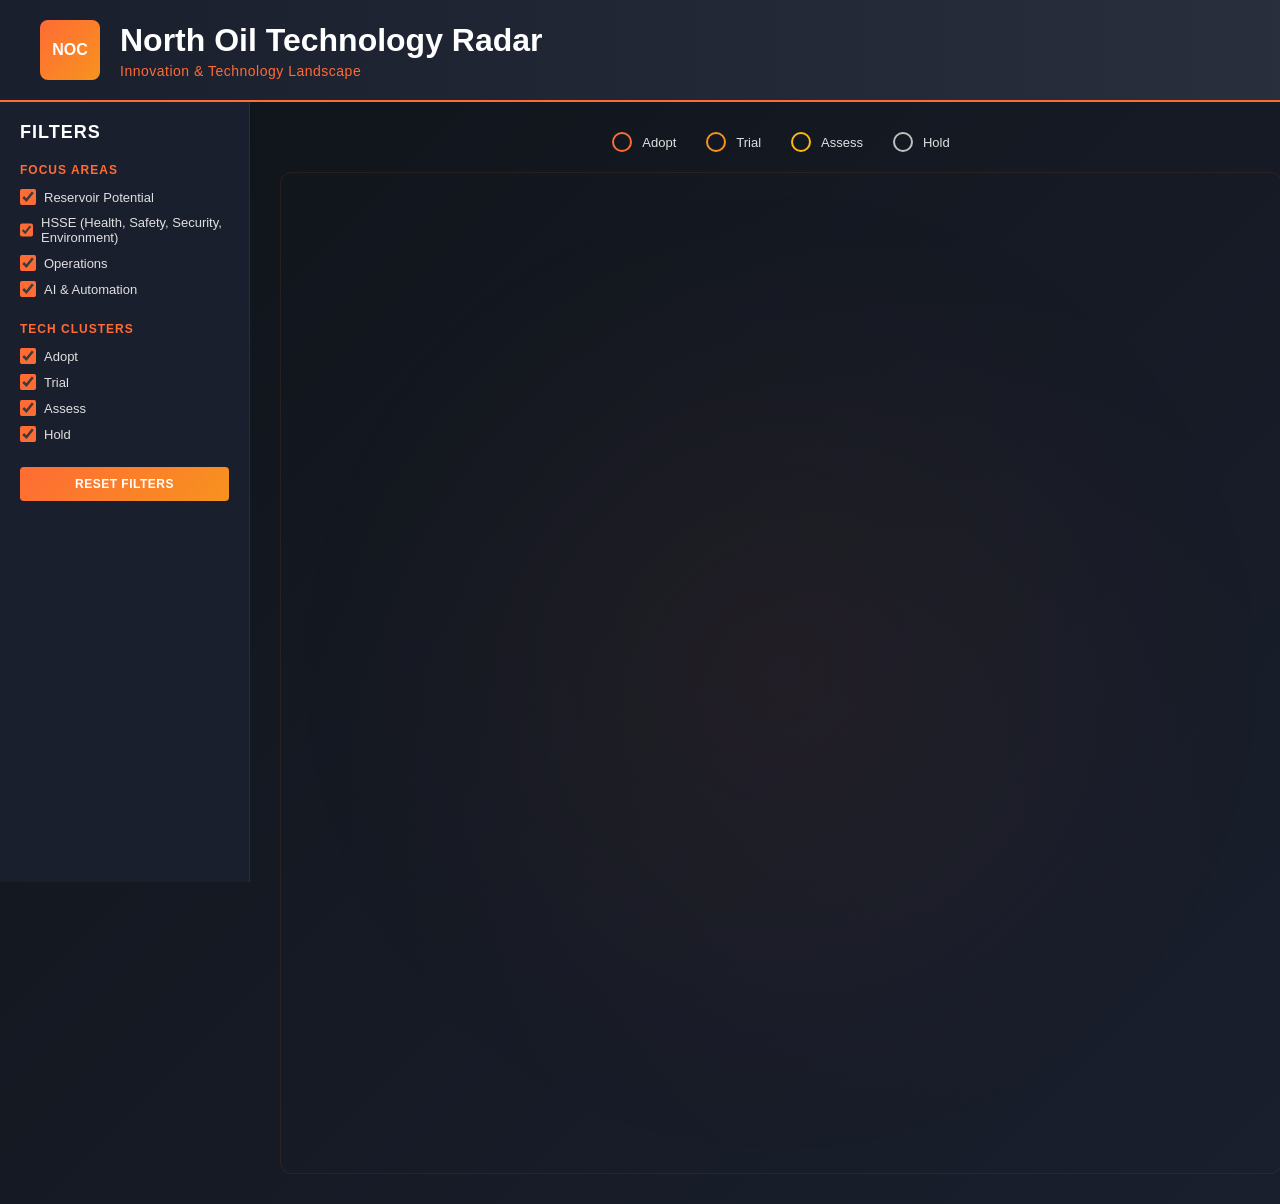
<file: index-standalone.html>
<!DOCTYPE html>
<html lang="en">
<head>
    <meta charset="UTF-8">
    <meta name="viewport" content="width=device-width, initial-scale=1.0">
    <title>North Oil Technology Radar</title>
    <script src="https://d3js.org/d3.v7.min.js"></script>
    <style>
* {
    margin: 0;
    padding: 0;
    box-sizing: border-box;
}

body {
    font-family: -apple-system, BlinkMacSystemFont, 'Segoe UI', Roboto, 'Helvetica Neue', Arial, sans-serif;
    background: linear-gradient(135deg, #0f1419 0%, #1a1f2e 100%);
    color: #e0e0e0;
    overflow-x: hidden;
}

.container {
    display: grid;
    grid-template-columns: 250px 1fr;
    grid-template-rows: auto 1fr;
    min-height: 100vh;
    max-width: 1600px;
    margin: 0 auto;
}

/* Header Styles */
.header {
    grid-column: 1 / -1;
    background: linear-gradient(90deg, #1a1f2e 0%, #2a2f3e 100%);
    padding: 20px 40px;
    border-bottom: 2px solid #ff6b35;
    display: flex;
    align-items: center;
}

.logo-container {
    display: flex;
    align-items: center;
    gap: 20px;
}

.logo {
    height: 60px;
    width: 60px;
    border-radius: 8px;
    background: linear-gradient(135deg, #ff6b35, #f7931e);
    padding: 8px;
    display: flex;
    align-items: center;
    justify-content: center;
    font-weight: bold;
    color: white;
}

.header-text h1 {
    font-size: 32px;
    font-weight: 700;
    color: #fff;
    margin-bottom: 4px;
}

.header-text p {
    font-size: 14px;
    color: #ff6b35;
    font-weight: 500;
    letter-spacing: 0.5px;
}

/* Filters Panel */
.filters-panel {
    grid-column: 1;
    grid-row: 2;
    background: #1a1f2e;
    padding: 20px;
    border-right: 1px solid #2a2f3e;
    overflow-y: auto;
    max-height: calc(100vh - 120px);
}

.filters-panel h2 {
    font-size: 18px;
    color: #fff;
    margin-bottom: 20px;
    text-transform: uppercase;
    letter-spacing: 1px;
}

.filter-group {
    margin-bottom: 25px;
}

.filter-group h3 {
    font-size: 12px;
    color: #ff6b35;
    text-transform: uppercase;
    letter-spacing: 1px;
    margin-bottom: 12px;
    font-weight: 600;
}

.filter-options {
    display: flex;
    flex-direction: column;
    gap: 10px;
}

.filter-checkbox {
    display: flex;
    align-items: center;
    cursor: pointer;
    font-size: 13px;
    user-select: none;
    transition: all 0.2s ease;
}

.filter-checkbox:hover {
    color: #ff6b35;
}

.filter-checkbox input[type="checkbox"] {
    margin-right: 8px;
    width: 16px;
    height: 16px;
    cursor: pointer;
    accent-color: #ff6b35;
}

.reset-button {
    width: 100%;
    padding: 10px;
    background: linear-gradient(135deg, #ff6b35, #f7931e);
    color: white;
    border: none;
    border-radius: 4px;
    font-size: 12px;
    font-weight: 600;
    text-transform: uppercase;
    letter-spacing: 0.5px;
    cursor: pointer;
    transition: all 0.3s ease;
}

.reset-button:hover {
    transform: translateY(-2px);
    box-shadow: 0 4px 12px rgba(255, 107, 53, 0.4);
}

/* Main Content */
.main-content {
    grid-column: 2;
    grid-row: 2;
    display: flex;
    flex-direction: column;
    padding: 30px;
    position: relative;
}

/* Legend */
.legend {
    display: flex;
    gap: 30px;
    margin-bottom: 20px;
    justify-content: center;
    flex-wrap: wrap;
}

.legend-item {
    display: flex;
    align-items: center;
    gap: 10px;
    font-size: 13px;
    font-weight: 500;
}

.legend-ring {
    flex-shrink: 0;
}

/* Radar Container */
.radar-container {
    flex: 1;
    display: flex;
    justify-content: center;
    align-items: center;
    background: radial-gradient(circle, rgba(255, 107, 53, 0.05) 0%, transparent 70%);
    border-radius: 12px;
    border: 1px solid rgba(255, 107, 53, 0.1);
    overflow: hidden;
    position: relative;
}

#radarSvg {
    filter: drop-shadow(0 0 20px rgba(255, 107, 53, 0.1));
}

/* Bubble Styles */
.bubble {
    cursor: pointer;
    transition: all 0.3s ease;
    filter: drop-shadow(0 2px 4px rgba(0, 0, 0, 0.2));
}

.bubble:hover {
    filter: drop-shadow(0 4px 12px rgba(255, 107, 53, 0.6)) brightness(1.1);
    transform-origin: center;
}

.bubble circle {
    transition: all 0.3s ease;
}

.bubble text {
    pointer-events: none;
    font-size: 12px;
    font-weight: 600;
    text-anchor: middle;
    dominant-baseline: middle;
}

/* Radar Rings */
.radar-ring {
    fill: none;
    stroke: rgba(255, 107, 53, 0.1);
    stroke-width: 1;
}

.radar-label {
    font-size: 12px;
    fill: rgba(255, 255, 255, 0.5);
    text-anchor: middle;
}

/* Tooltip */
.tooltip {
    position: fixed;
    background: rgba(26, 31, 46, 0.98);
    color: #e0e0e0;
    border: 1px solid #ff6b35;
    border-radius: 8px;
    padding: 16px;
    pointer-events: none;
    display: none;
    z-index: 1000;
    max-width: 300px;
    box-shadow: 0 8px 32px rgba(0, 0, 0, 0.6);
    backdrop-filter: blur(10px);
}

.tooltip.visible {
    display: block;
    animation: tooltipFadeIn 0.2s ease;
}

@keyframes tooltipFadeIn {
    from {
        opacity: 0;
        transform: translateY(-10px);
    }
    to {
        opacity: 1;
        transform: translateY(0);
    }
}

.tooltip-content h4 {
    color: #ff6b35;
    font-size: 14px;
    margin-bottom: 8px;
    font-weight: 700;
}

.tooltip-content p {
    font-size: 12px;
    line-height: 1.4;
    margin-bottom: 10px;
    color: #b0b0b0;
}

#tooltipDetails {
    font-size: 11px;
    color: #888;
    line-height: 1.6;
}

.tooltip-arrow {
    position: absolute;
    width: 8px;
    height: 8px;
    background: rgba(26, 31, 46, 0.98);
    border-right: 1px solid #ff6b35;
    border-bottom: 1px solid #ff6b35;
    transform: rotate(-45deg);
    pointer-events: none;
}

/* Scrollbar Styling */
::-webkit-scrollbar {
    width: 8px;
    height: 8px;
}

::-webkit-scrollbar-track {
    background: rgba(255, 107, 53, 0.05);
}

::-webkit-scrollbar-thumb {
    background: #ff6b35;
    border-radius: 4px;
}

::-webkit-scrollbar-thumb:hover {
    background: #f7931e;
}

/* Responsive Design */
@media (max-width: 1200px) {
    .container {
        grid-template-columns: 200px 1fr;
    }
    
    .header-text h1 {
        font-size: 24px;
    }
    
    #radarSvg {
        width: 90% !important;
        height: auto !important;
    }
}

@media (max-width: 768px) {
    .container {
        grid-template-columns: 1fr;
        grid-template-rows: auto auto 1fr;
    }
    
    .filters-panel {
        grid-column: 1;
        grid-row: 2;
        display: grid;
        grid-template-columns: repeat(auto-fit, minmax(150px, 1fr));
        gap: 20px;
        padding: 15px;
        border-right: none;
        border-bottom: 1px solid #2a2f3e;
        max-height: none;
    }
    
    .filter-group {
        margin-bottom: 0;
    }
    
    .main-content {
        grid-column: 1;
        grid-row: 3;
        padding: 15px;
    }
    
    .logo {
        height: 40px;
    }
    
    .header {
        padding: 15px 20px;
    }
    
    .header-text h1 {
        font-size: 20px;
    }
}
    </style>
</head>
<body>
    <div class="container">
        <!-- Header with Logo -->
        <header class="header">
            <div class="logo-container">
                <div class="logo">NOC</div>
                <div class="header-text">
                    <h1>North Oil Technology Radar</h1>
                    <p>Innovation & Technology Landscape</p>
                </div>
            </div>
        </header>

        <!-- Filters Section -->
        <aside class="filters-panel">
            <h2>Filters</h2>
            
            <div class="filter-group">
                <h3>Focus Areas</h3>
                <div id="focusAreaFilters" class="filter-options">
                    <label class="filter-checkbox">
                        <input type="checkbox" value="Reservoir Potential" checked> Reservoir Potential
                    </label>
                    <label class="filter-checkbox">
                        <input type="checkbox" value="HSSE" checked> HSSE (Health, Safety, Security, Environment)
                    </label>
                    <label class="filter-checkbox">
                        <input type="checkbox" value="Operations" checked> Operations
                    </label>
                    <label class="filter-checkbox">
                        <input type="checkbox" value="AI" checked> AI & Automation
                    </label>
                </div>
            </div>

            <div class="filter-group">
                <h3>Tech Clusters</h3>
                <div id="techClusterFilters" class="filter-options">
                    <label class="filter-checkbox">
                        <input type="checkbox" value="Adopt" checked> Adopt
                    </label>
                    <label class="filter-checkbox">
                        <input type="checkbox" value="Trial" checked> Trial
                    </label>
                    <label class="filter-checkbox">
                        <input type="checkbox" value="Assess" checked> Assess
                    </label>
                    <label class="filter-checkbox">
                        <input type="checkbox" value="Hold" checked> Hold
                    </label>
                </div>
            </div>

            <div class="filter-group">
                <button id="resetFilters" class="reset-button">Reset Filters</button>
            </div>
        </aside>

        <!-- Main Content Area -->
        <main class="main-content">
            <!-- Legend -->
            <div class="legend">
                <div class="legend-item">
                    <div class="legend-ring" style="width: 20px; height: 20px; border: 2px solid #ff6b35; border-radius: 50%;"></div>
                    <span>Adopt</span>
                </div>
                <div class="legend-item">
                    <div class="legend-ring" style="width: 20px; height: 20px; border: 2px solid #f7931e; border-radius: 50%;"></div>
                    <span>Trial</span>
                </div>
                <div class="legend-item">
                    <div class="legend-ring" style="width: 20px; height: 20px; border: 2px solid #fdb913; border-radius: 50%;"></div>
                    <span>Assess</span>
                </div>
                <div class="legend-item">
                    <div class="legend-ring" style="width: 20px; height: 20px; border: 2px solid #c0c0c0; border-radius: 50%;"></div>
                    <span>Hold</span>
                </div>
            </div>

            <!-- Radar SVG Container -->
            <div id="radarContainer" class="radar-container">
                <svg id="radarSvg" width="1000" height="1000"></svg>
            </div>
        </main>
    </div>

    <!-- Tooltip -->
    <div id="tooltip" class="tooltip">
        <div class="tooltip-content">
            <h4 id="tooltipTitle"></h4>
            <p id="tooltipDescription"></p>
            <div id="tooltipDetails"></div>
        </div>
        <div class="tooltip-arrow"></div>
    </div>

    <script>
// Technology Radar Data
const radarData = [
    // Reservoir Potential - Adopt Ring
    {
        id: 1,
        name: "Advanced Seismic Imaging",
        focusArea: "Reservoir Potential",
        ring: "Adopt",
        value: 5,
        description: "3D/4D seismic imaging for enhanced reservoir characterization",
        details: "ML-powered interpretation, real-time updates, cost reduction: 30%"
    },
    {
        id: 2,
        name: "Pressure Management Systems",
        focusArea: "Reservoir Potential",
        ring: "Adopt",
        value: 4,
        description: "Real-time pressure monitoring and optimization",
        details: "Prevents overburden damage, extends well life by 25%"
    },
    {
        id: 3,
        name: "Horizontal Well Technology",
        focusArea: "Reservoir Potential",
        ring: "Adopt",
        value: 5,
        description: "Extended reach drilling for improved recovery rates",
        details: "20-40% production increase, reduces environmental footprint"
    },
    // Reservoir Potential - Trial Ring
    {
        id: 4,
        name: "AI-Driven Resource Estimation",
        focusArea: "Reservoir Potential",
        ring: "Trial",
        value: 4,
        description: "Machine learning for reserve calculation accuracy",
        details: "Reduces estimation error to <5%, enables faster decision-making"
    },
    {
        id: 5,
        name: "Microseismic Monitoring",
        focusArea: "Reservoir Potential",
        ring: "Trial",
        value: 3,
        description: "Real-time fracture propagation tracking",
        details: "Optimizes stimulation design, currently in pilot phase"
    },
    // Reservoir Potential - Assess Ring
    {
        id: 6,
        name: "Quantum Reservoir Simulation",
        focusArea: "Reservoir Potential",
        ring: "Assess",
        value: 2,
        description: "Quantum computing for complex reservoir modeling",
        details: "Early research phase, potential 1000x speedup"
    },
    // HSSE - Adopt Ring
    {
        id: 7,
        name: "Wearable Safety Sensors",
        focusArea: "HSSE",
        ring: "Adopt",
        value: 5,
        description: "IoT wearables for real-time worker safety monitoring",
        details: "Detects hazards, prevents accidents, 40% incident reduction"
    },
    {
        id: 8,
        name: "Drone Inspection Systems",
        focusArea: "HSSE",
        ring: "Adopt",
        value: 4,
        description: "Autonomous drones for facility and pipeline inspection",
        details: "Reduces manual inspection time by 70%, improves coverage"
    },
    {
        id: 9,
        name: "Environmental Monitoring Network",
        focusArea: "HSSE",
        ring: "Adopt",
        value: 4,
        description: "Continuous air and water quality monitoring",
        details: "Regulatory compliance, real-time alerts, predictive analysis"
    },
    // HSSE - Trial Ring
    {
        id: 10,
        name: "AR Safety Training",
        focusArea: "HSSE",
        ring: "Trial",
        value: 3,
        description: "Augmented reality for immersive safety training",
        details: "75% faster learning, better retention than traditional methods"
    },
    {
        id: 11,
        name: "Predictive Health Analytics",
        focusArea: "HSSE",
        ring: "Trial",
        value: 3,
        description: "AI-powered occupational health risk prediction",
        details: "Identifies health risks before issues arise"
    },
    // HSSE - Assess Ring
    {
        id: 12,
        name: "Neural Implants for Hazard Detection",
        focusArea: "HSSE",
        ring: "Assess",
        value: 1,
        description: "Emerging biotech for autonomous hazard sensing",
        details: "Highly speculative, regulatory challenges ahead"
    },
    // Operations - Adopt Ring
    {
        id: 13,
        name: "SCADA Systems Optimization",
        focusArea: "Operations",
        ring: "Adopt",
        value: 5,
        description: "Supervisory control and data acquisition optimization",
        details: "Real-time operational control, 15% efficiency gain"
    },
    {
        id: 14,
        name: "Predictive Maintenance",
        focusArea: "Operations",
        ring: "Adopt",
        value: 5,
        description: "ML-based equipment failure prediction",
        details: "Reduces downtime by 35%, maintenance costs by 25%"
    },
    {
        id: 15,
        name: "Cloud-Based Operations Center",
        focusArea: "Operations",
        ring: "Adopt",
        value: 4,
        description: "Centralized cloud operations management platform",
        details: "Multi-site coordination, real-time dashboards"
    },
    // Operations - Trial Ring
    {
        id: 16,
        name: "Digital Twin Technology",
        focusArea: "Operations",
        ring: "Trial",
        value: 4,
        description: "Virtual replicas of physical assets for simulation",
        details: "Test scenarios safely, optimize performance before deployment"
    },
    {
        id: 17,
        name: "Autonomous Equipment",
        focusArea: "Operations",
        ring: "Trial",
        value: 3,
        description: "Self-operating vehicles and equipment in field operations",
        details: "Currently in controlled pilot environments"
    },
    // Operations - Assess Ring
    {
        id: 18,
        name: "Blockchain Supply Chain",
        focusArea: "Operations",
        ring: "Assess",
        value: 2,
        description: "Distributed ledger for supply chain transparency",
        details: "Evaluating scalability and energy efficiency"
    },
    // AI & Automation - Adopt Ring
    {
        id: 19,
        name: "Data Analytics Platform",
        focusArea: "AI",
        ring: "Adopt",
        value: 5,
        description: "Enterprise-wide big data analytics infrastructure",
        details: "Petabyte scale, real-time processing, 90% data utilization"
    },
    {
        id: 20,
        name: "Machine Learning Pipelines",
        focusArea: "AI",
        ring: "Adopt",
        value: 5,
        description: "Automated ML model development and deployment",
        details: "MLOps, continuous learning, production-grade models"
    },
    {
        id: 21,
        name: "Process Automation (RPA)",
        focusArea: "AI",
        ring: "Adopt",
        value: 4,
        description: "Robotic process automation for back-office tasks",
        details: "60% labor cost reduction, 99.9% accuracy"
    },
    // AI & Automation - Trial Ring
    {
        id: 22,
        name: "Generative AI for Reporting",
        focusArea: "AI",
        ring: "Trial",
        value: 4,
        description: "GPT-based automated report generation",
        details: "Creates technical summaries in seconds, in pilot with teams"
    },
    {
        id: 23,
        name: "Computer Vision for QA",
        focusArea: "AI",
        ring: "Trial",
        value: 3,
        description: "Visual AI for quality control and defect detection",
        details: "Testing in manufacturing and inspection workflows"
    },
    // AI & Automation - Assess Ring
    {
        id: 24,
        name: "Neuromorphic Computing",
        focusArea: "AI",
        ring: "Assess",
        value: 2,
        description: "Brain-inspired AI architecture for energy efficiency",
        details: "Research stage, potential for extreme low-power AI"
    },
    // AI & Automation - Hold Ring
    {
        id: 25,
        name: "Unproven Quantum ML",
        focusArea: "AI",
        ring: "Hold",
        value: 1,
        description: "Quantum machine learning algorithms",
        details: "Too immature, wait for hardware and algorithms to mature"
    }
];

const focusAreas = ["Reservoir Potential", "HSSE", "Operations", "AI"];
const techClusters = ["Adopt", "Trial", "Assess", "Hold"];
const ringColors = {
    "Adopt": "#ff6b35",
    "Trial": "#f7931e",
    "Assess": "#fdb913",
    "Hold": "#c0c0c0"
};
const quadrantAngles = {
    "Reservoir Potential": 45,
    "HSSE": 135,
    "Operations": 225,
    "AI": 315
};

// Main Radar Visualization Engine
class TechRadar {
    constructor() {
        this.width = 1000;
        this.height = 1000;
        this.centerX = this.width / 2;
        this.centerY = this.height / 2;
        this.maxRadius = 350;
        this.animationDuration = 60000;
        
        this.svg = d3.select("#radarSvg");
        this.tooltip = d3.select("#tooltip");
        this.tooltipContent = d3.select(".tooltip-content");
        
        this.activeFilters = {
            focusAreas: new Set(focusAreas),
            techClusters: new Set(techClusters)
        };
        
        this.filteredData = radarData;
        
        this.init();
    }
    
    init() {
        this.svg.attr("width", this.width).attr("height", this.height);
        
        this.mainGroup = this.svg.append("g")
            .attr("class", "main-group")
            .attr("transform", `translate(${this.centerX}, ${this.centerY})`);
        
        this.drawBackground();
        
        this.radarGroup = this.mainGroup.append("g")
            .attr("class", "radar-group");
        
        this.drawRadar();
        this.startRotation();
        this.setupFilterListeners();
        this.render();
    }
    
    drawBackground() {
        const rings = [1, 2, 3, 4];
        const ringRadius = this.maxRadius / 4;
        
        rings.forEach((ring, idx) => {
            const radius = ringRadius * ring;
            
            this.mainGroup.append("circle")
                .attr("class", "radar-ring")
                .attr("r", radius);
            
            this.mainGroup.append("text")
                .attr("class", "radar-label")
                .attr("x", radius)
                .attr("y", -5)
                .text(this.getRingName(ring));
        });
        
        const quadrants = [45, 135, 225, 315];
        quadrants.forEach(angle => {
            const rad = (angle * Math.PI) / 180;
            const x = Math.cos(rad) * this.maxRadius;
            const y = Math.sin(rad) * this.maxRadius;
            
            this.mainGroup.append("line")
                .attr("x1", 0)
                .attr("y1", 0)
                .attr("x2", x)
                .attr("y2", y)
                .attr("stroke", "rgba(255, 107, 53, 0.1)")
                .attr("stroke-width", 1);
        });
        
        const quadrantLabels = [
            { angle: 45, label: "Reservoir Potential" },
            { angle: 135, label: "HSSE" },
            { angle: 225, label: "Operations" },
            { angle: 315, label: "AI" }
        ];
        
        quadrantLabels.forEach(({ angle, label }) => {
            const rad = (angle * Math.PI) / 180;
            const x = Math.cos(rad) * (this.maxRadius + 60);
            const y = Math.sin(rad) * (this.maxRadius + 60);
            
            this.mainGroup.append("text")
                .attr("class", "radar-label")
                .attr("x", x)
                .attr("y", y)
                .attr("text-anchor", "middle")
                .attr("dominant-baseline", "middle")
                .style("font-weight", "600")
                .style("font-size", "14px")
                .style("fill", "#ff6b35")
                .text(label);
        });
    }
    
    drawRadar() {
        this.radarGroup.selectAll(".bubble").remove();
        
        const bubbles = this.radarGroup.selectAll(".bubble")
            .data(this.filteredData, d => d.id)
            .enter()
            .append("g")
            .attr("class", "bubble")
            .attr("data-id", d => d.id)
            .on("mouseenter", (event, d) => this.showTooltip(event, d))
            .on("mousemove", (event) => this.moveTooltip(event))
            .on("mouseleave", () => this.hideTooltip());
        
        bubbles.append("circle")
            .attr("cx", d => this.getRadarX(d))
            .attr("cy", d => this.getRadarY(d))
            .attr("r", d => this.getBubbleRadius(d.value))
            .attr("fill", d => ringColors[d.ring])
            .attr("opacity", 0.75)
            .attr("stroke", d => ringColors[d.ring])
            .attr("stroke-width", 2);
        
        bubbles.append("text")
            .attr("x", d => this.getRadarX(d))
            .attr("y", d => this.getRadarY(d))
            .text(d => d.name.substring(0, 3).toUpperCase())
            .attr("fill", "#fff")
            .attr("font-size", "10px")
            .attr("font-weight", "bold")
            .attr("pointer-events", "none");
    }
    
    getRadarX(d) {
        const angle = quadrantAngles[d.focusArea];
        const ring = this.getRingIndex(d.ring);
        const radius = (this.maxRadius / 4) * ring;
        const rad = (angle * Math.PI) / 180;
        const jitterX = (Math.random() - 0.5) * 30;
        return Math.cos(rad) * radius + jitterX;
    }
    
    getRadarY(d) {
        const angle = quadrantAngles[d.focusArea];
        const ring = this.getRingIndex(d.ring);
        const radius = (this.maxRadius / 4) * ring;
        const rad = (angle * Math.PI) / 180;
        const jitterY = (Math.random() - 0.5) * 30;
        return Math.sin(rad) * radius + jitterY;
    }
    
    getBubbleRadius(value) {
        return 8 + (value - 1) * 4.25;
    }
    
    getRingIndex(ring) {
        const rings = ["Adopt", "Trial", "Assess", "Hold"];
        return rings.indexOf(ring) + 1;
    }
    
    getRingName(ring) {
        const names = ["", "Adopt", "Trial", "Assess"];
        return names[ring];
    }
    
    startRotation() {
        this.radarGroup.transition()
            .duration(this.animationDuration)
            .ease(d3.easeLinear)
            .attr("transform", `rotate(360)`)
            .on("end", () => {
                this.radarGroup.attr("transform", `rotate(0)`);
                this.startRotation();
            });
    }
    
    showTooltip(event, d) {
        const [x, y] = d3.pointer(event);
        
        d3.select("#tooltipTitle").text(d.name);
        d3.select("#tooltipDescription").text(d.description);
        
        const details = `
            <strong>Focus Area:</strong> ${d.focusArea}<br>
            <strong>Stage:</strong> ${d.ring}<br>
            <strong>Maturity:</strong> ${'★'.repeat(d.value)}${'☆'.repeat(5 - d.value)}<br>
            <strong>Details:</strong> ${d.details}
        `;
        d3.select("#tooltipDetails").html(details);
        
        this.tooltip.classed("visible", true);
        this.moveTooltip(event);
    }
    
    moveTooltip(event) {
        const [x, y] = d3.pointer(event);
        const tooltipWidth = 300;
        const tooltipHeight = 200;
        
        let tooltipX = x + 20;
        let tooltipY = y + 20;
        
        if (tooltipX + tooltipWidth > window.innerWidth) {
            tooltipX = x - tooltipWidth - 20;
        }
        if (tooltipY + tooltipHeight > window.innerHeight) {
            tooltipY = y - tooltipHeight - 20;
        }
        
        this.tooltip
            .style("left", tooltipX + "px")
            .style("top", tooltipY + "px");
    }
    
    hideTooltip() {
        this.tooltip.classed("visible", false);
    }
    
    setupFilterListeners() {
        d3.selectAll("#focusAreaFilters input[type='checkbox']")
            .on("change", () => this.updateFilters());
        
        d3.selectAll("#techClusterFilters input[type='checkbox']")
            .on("change", () => this.updateFilters());
        
        d3.select("#resetFilters")
            .on("click", () => this.resetFilters());
    }
    
    updateFilters() {
        const activeAreas = new Set();
        d3.selectAll("#focusAreaFilters input[type='checkbox']:checked")
            .each(function() {
                activeAreas.add(d3.select(this).property("value"));
            });
        
        const activeClusters = new Set();
        d3.selectAll("#techClusterFilters input[type='checkbox']:checked")
            .each(function() {
                activeClusters.add(d3.select(this).property("value"));
            });
        
        this.activeFilters.focusAreas = activeAreas;
        this.activeFilters.techClusters = activeClusters;
        
        this.render();
    }
    
    resetFilters() {
        this.activeFilters.focusAreas = new Set(focusAreas);
        this.activeFilters.techClusters = new Set(techClusters);
        
        d3.selectAll("#focusAreaFilters input[type='checkbox']")
            .property("checked", true);
        d3.selectAll("#techClusterFilters input[type='checkbox']")
            .property("checked", true);
        
        this.render();
    }
    
    render() {
        this.filteredData = radarData.filter(item => 
            this.activeFilters.focusAreas.has(item.focusArea) &&
            this.activeFilters.techClusters.has(item.ring)
        );
        
        this.drawRadar();
    }
}

document.addEventListener("DOMContentLoaded", () => {
    const radar = new TechRadar();
});
    </script>
</body>
</html>
</file>
